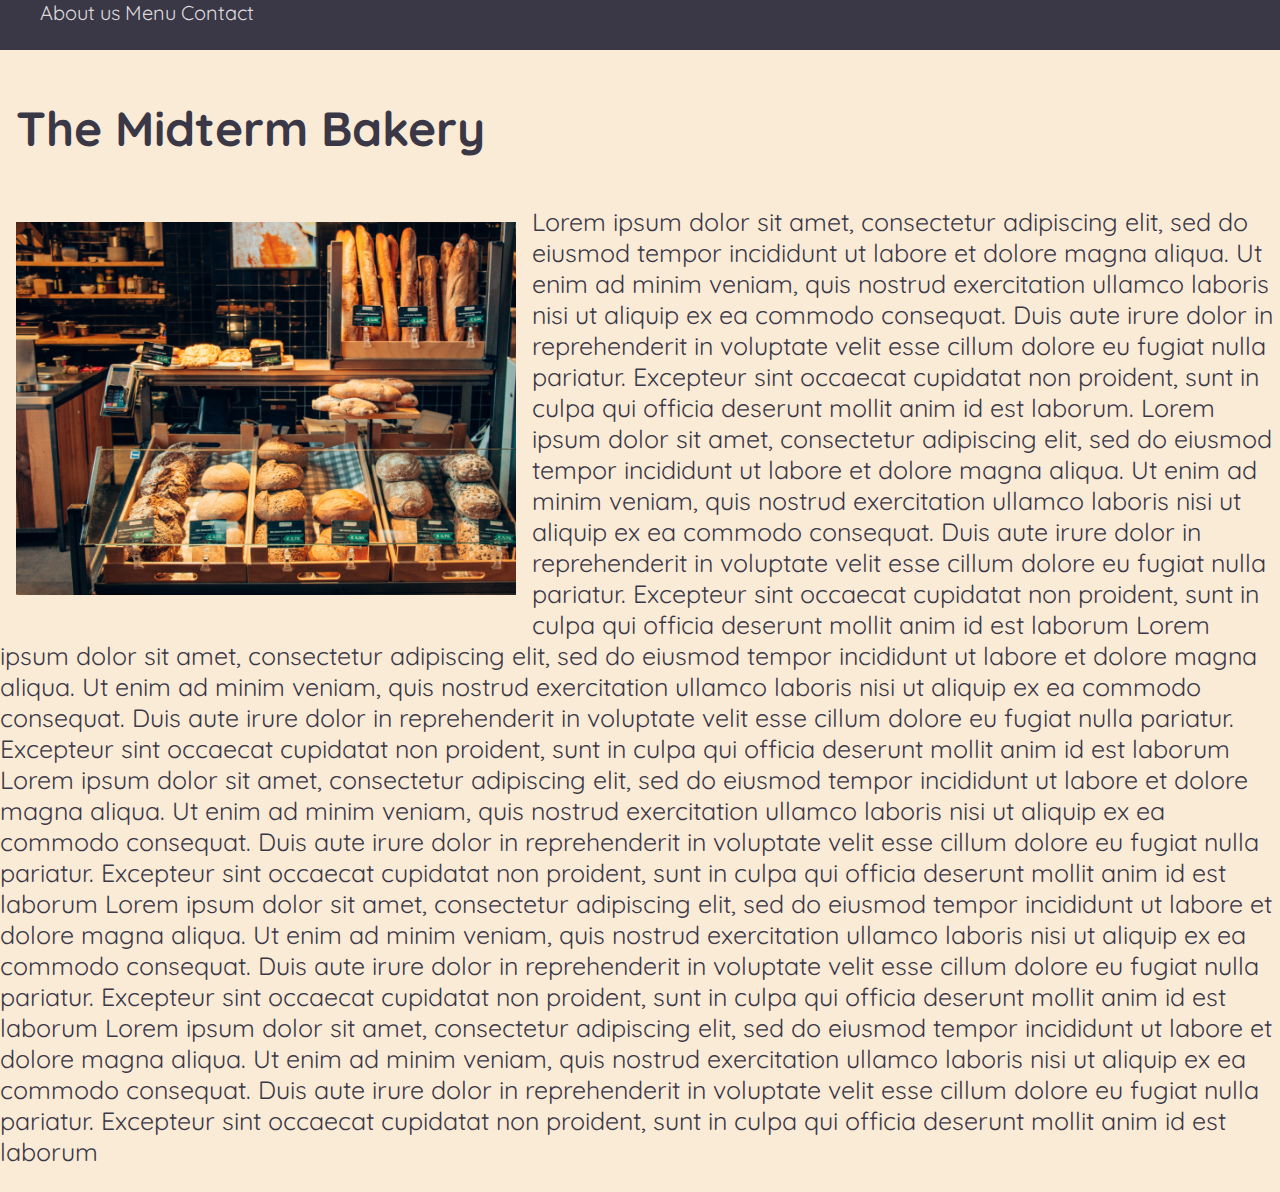
<file: index.html>
<!DOCTYPE html>
<html lang="en">
<head>
  <meta charset="UTF-8">
  <meta name="viewport" content="width=device-width, initial-scale=1.0">
  <link rel="preconnect" href="https://fonts.gstatic.com">
  <link href="https://fonts.googleapis.com/css2?family=Quicksand&display=swap" rel="stylesheet">
  <link rel="stylesheet" href="./css/style.css">
  <title>Midterm Bakery</title>
</head>
<body>
    <header>
        <nav>
            <ul>
                <li><a href="pages/about.html">About us</a></li>
                <li><a href="pages/menu.html">Menu</a></li>
                <li><a href="pages/contact.html">Contact</a></li>
            </ul>
        </nav>
    </header>
    <section>
        <h1>The Midterm Bakery</h1>
        <img src="./images/miti-R1ql7fk3I1Y-unsplash.jpg" alt="Image showing bakery.">
        <p>
            Lorem ipsum dolor sit amet, consectetur adipiscing elit, sed do eiusmod tempor incididunt ut labore et dolore magna aliqua.
            Ut enim ad minim veniam, quis nostrud exercitation ullamco laboris nisi ut aliquip ex ea commodo consequat.
            Duis aute irure dolor in reprehenderit in voluptate velit esse cillum dolore eu fugiat nulla pariatur.
            Excepteur sint occaecat cupidatat non proident, sunt in culpa qui officia deserunt mollit anim id est laborum.
            Lorem ipsum dolor sit amet, consectetur adipiscing elit, sed do eiusmod tempor incididunt ut labore et dolore magna aliqua.
            Ut enim ad minim veniam, quis nostrud exercitation ullamco laboris nisi ut aliquip ex ea commodo consequat.
            Duis aute irure dolor in reprehenderit in voluptate velit esse cillum dolore eu fugiat nulla pariatur.
            Excepteur sint occaecat cupidatat non proident, sunt in culpa qui officia deserunt mollit anim id est laborum
            Lorem ipsum dolor sit amet, consectetur adipiscing elit, sed do eiusmod tempor incididunt ut labore et dolore magna aliqua.
            Ut enim ad minim veniam, quis nostrud exercitation ullamco laboris nisi ut aliquip ex ea commodo consequat.
            Duis aute irure dolor in reprehenderit in voluptate velit esse cillum dolore eu fugiat nulla pariatur.
            Excepteur sint occaecat cupidatat non proident, sunt in culpa qui officia deserunt mollit anim id est laborum
            Lorem ipsum dolor sit amet, consectetur adipiscing elit, sed do eiusmod tempor incididunt ut labore et dolore magna aliqua.
            Ut enim ad minim veniam, quis nostrud exercitation ullamco laboris nisi ut aliquip ex ea commodo consequat.
            Duis aute irure dolor in reprehenderit in voluptate velit esse cillum dolore eu fugiat nulla pariatur.
            Excepteur sint occaecat cupidatat non proident, sunt in culpa qui officia deserunt mollit anim id est laborum
            Lorem ipsum dolor sit amet, consectetur adipiscing elit, sed do eiusmod tempor incididunt ut labore et dolore magna aliqua.
            Ut enim ad minim veniam, quis nostrud exercitation ullamco laboris nisi ut aliquip ex ea commodo consequat.
            Duis aute irure dolor in reprehenderit in voluptate velit esse cillum dolore eu fugiat nulla pariatur.
            Excepteur sint occaecat cupidatat non proident, sunt in culpa qui officia deserunt mollit anim id est laborum
            Lorem ipsum dolor sit amet, consectetur adipiscing elit, sed do eiusmod tempor incididunt ut labore et dolore magna aliqua.
            Ut enim ad minim veniam, quis nostrud exercitation ullamco laboris nisi ut aliquip ex ea commodo consequat.
            Duis aute irure dolor in reprehenderit in voluptate velit esse cillum dolore eu fugiat nulla pariatur.
            Excepteur sint occaecat cupidatat non proident, sunt in culpa qui officia deserunt mollit anim id est laborum
        </p>
    </section>


</body>
</html>
</file>
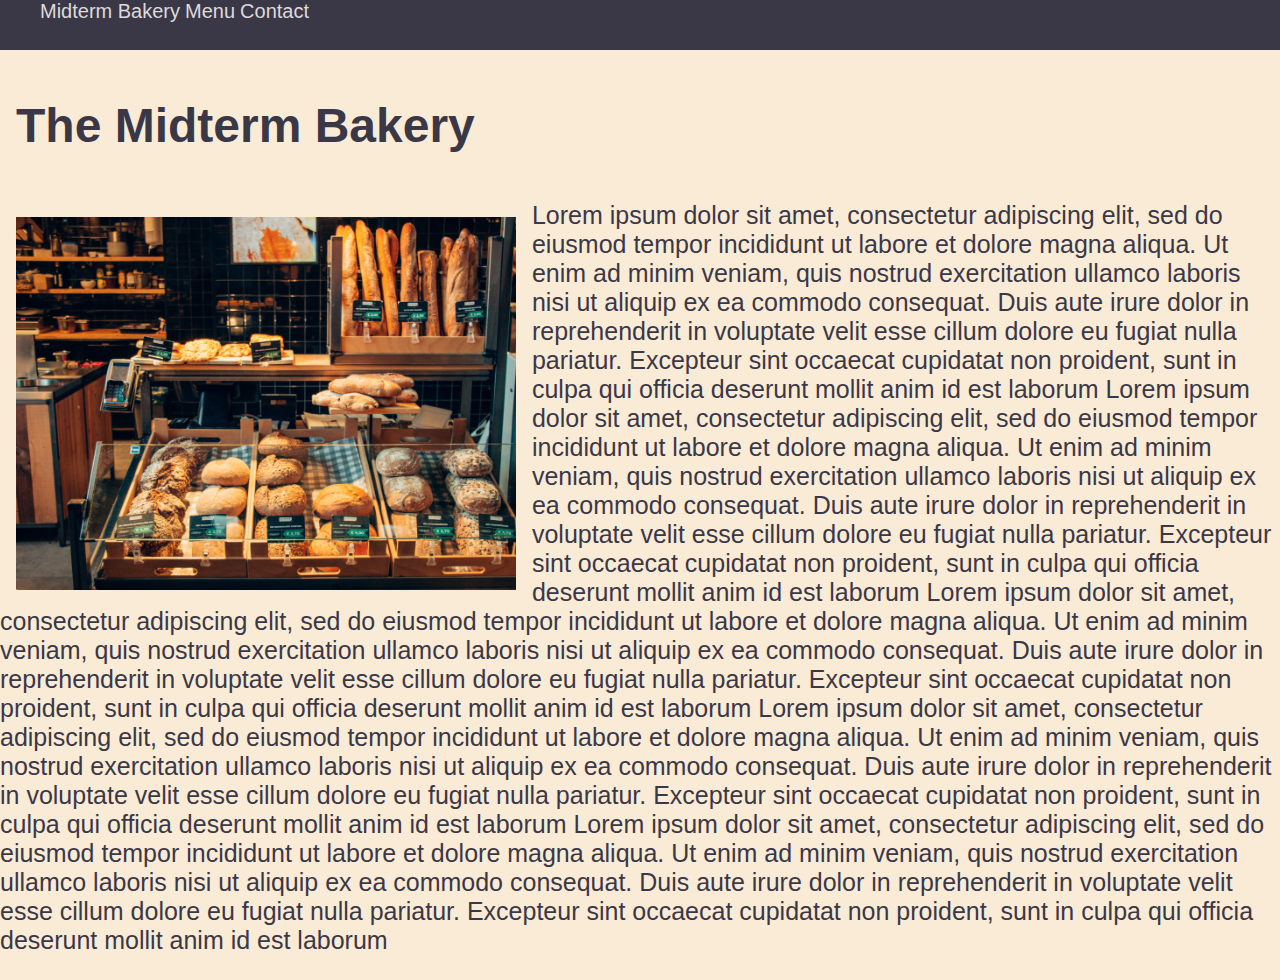
<file: pages/about.html>
<!DOCTYPE html>
<html lang="en">
<head>
    <meta charset="UTF-8">
    <meta name="viewport" content="width=device-width, initial-scale=1.0">
    <link rel="stylesheet" href="../css/style.css">
    <title>About</title>
</head>
<body>
    <header>
        <nav>
            <ul>
                <li><a href="../index.html">Midterm Bakery</a></li>
                <li><a href="menu.html">Menu</a></li>
                <li><a href="contact.html">Contact</a></li>
            </ul>
        </nav>
    </header>
    <section>
        <h1>The Midterm Bakery</h1>
        <img src="../images/miti-R1ql7fk3I1Y-unsplash.jpg" alt="Image showing bakery.">
        <p>
            Lorem ipsum dolor sit amet, consectetur adipiscing elit, sed do eiusmod tempor incididunt ut labore et dolore magna aliqua.
            Ut enim ad minim veniam, quis nostrud exercitation ullamco laboris nisi ut aliquip ex ea commodo consequat.
            Duis aute irure dolor in reprehenderit in voluptate velit esse cillum dolore eu fugiat nulla pariatur.
            Excepteur sint occaecat cupidatat non proident, sunt in culpa qui officia deserunt mollit anim id est laborum
            Lorem ipsum dolor sit amet, consectetur adipiscing elit, sed do eiusmod tempor incididunt ut labore et dolore magna aliqua.
            Ut enim ad minim veniam, quis nostrud exercitation ullamco laboris nisi ut aliquip ex ea commodo consequat.
            Duis aute irure dolor in reprehenderit in voluptate velit esse cillum dolore eu fugiat nulla pariatur.
            Excepteur sint occaecat cupidatat non proident, sunt in culpa qui officia deserunt mollit anim id est laborum
            Lorem ipsum dolor sit amet, consectetur adipiscing elit, sed do eiusmod tempor incididunt ut labore et dolore magna aliqua.
            Ut enim ad minim veniam, quis nostrud exercitation ullamco laboris nisi ut aliquip ex ea commodo consequat.
            Duis aute irure dolor in reprehenderit in voluptate velit esse cillum dolore eu fugiat nulla pariatur.
            Excepteur sint occaecat cupidatat non proident, sunt in culpa qui officia deserunt mollit anim id est laborum
            Lorem ipsum dolor sit amet, consectetur adipiscing elit, sed do eiusmod tempor incididunt ut labore et dolore magna aliqua.
            Ut enim ad minim veniam, quis nostrud exercitation ullamco laboris nisi ut aliquip ex ea commodo consequat.
            Duis aute irure dolor in reprehenderit in voluptate velit esse cillum dolore eu fugiat nulla pariatur.
            Excepteur sint occaecat cupidatat non proident, sunt in culpa qui officia deserunt mollit anim id est laborum
            Lorem ipsum dolor sit amet, consectetur adipiscing elit, sed do eiusmod tempor incididunt ut labore et dolore magna aliqua.
            Ut enim ad minim veniam, quis nostrud exercitation ullamco laboris nisi ut aliquip ex ea commodo consequat.
            Duis aute irure dolor in reprehenderit in voluptate velit esse cillum dolore eu fugiat nulla pariatur.
            Excepteur sint occaecat cupidatat non proident, sunt in culpa qui officia deserunt mollit anim id est laborum
        </p>
    </section>
</body>
</html>
</file>
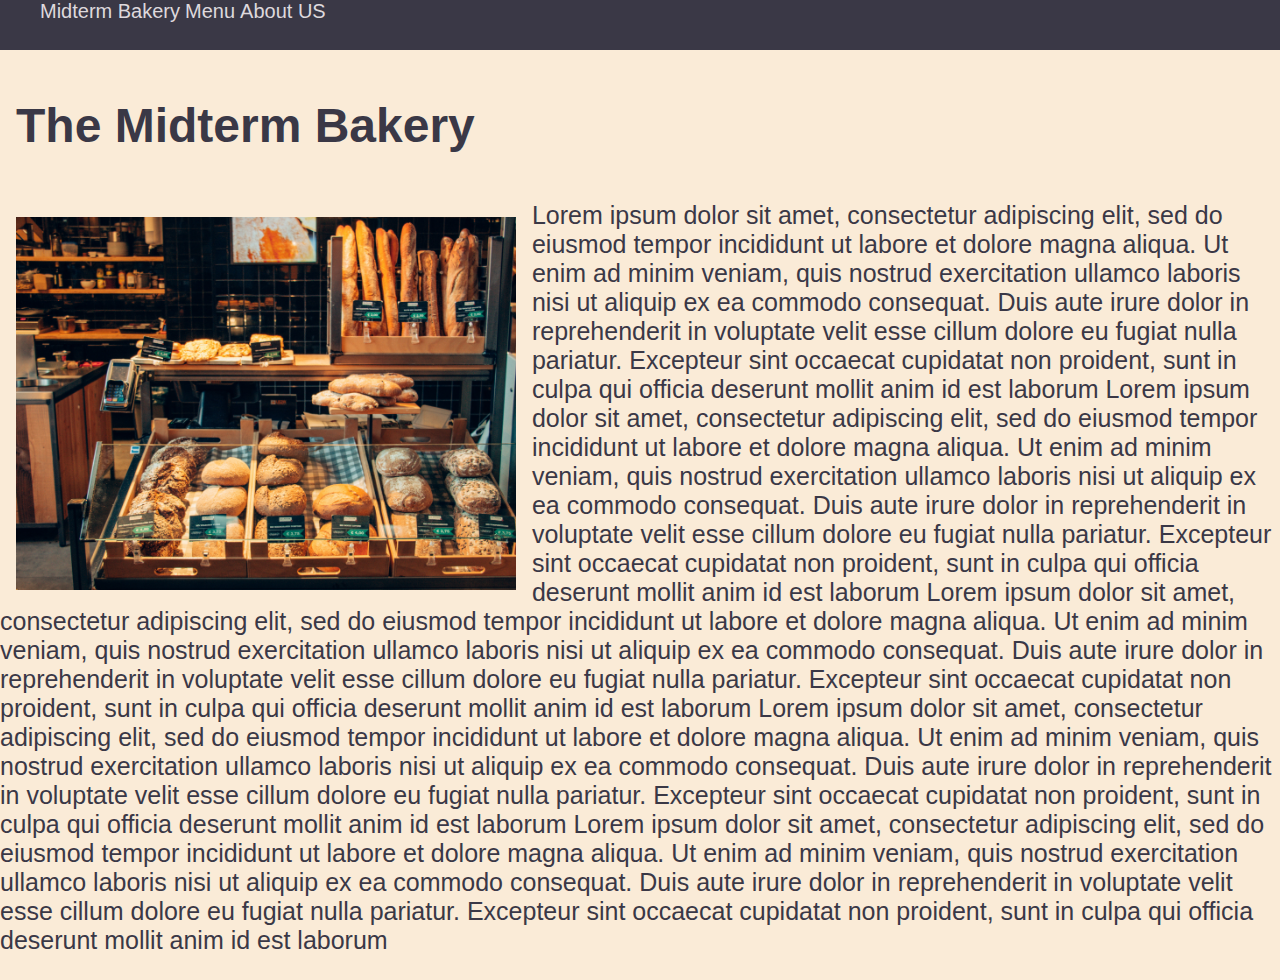
<file: pages/contact.html>
<!DOCTYPE html>
<html lang="en">
<head>
    <meta charset="UTF-8">
    <meta name="viewport" content="width=device-width, initial-scale=1.0">
    <link rel="stylesheet" href="../css/style.css">
    <title>Midterm Bakery</title>
</head>
<body>
    <header>
        <nav>
            <ul>
                <li><a href="../index.html">Midterm Bakery</a></li>
                <li><a href="menu.html">Menu</a></li>
                <li><a href="about.html">About US</a></li>
            </ul>
        </nav>
    </header>
    <section>
        <h1>The Midterm Bakery</h1>
        <img src="../images/miti-R1ql7fk3I1Y-unsplash.jpg" alt="Image showing bakery.">
        <p>
            Lorem ipsum dolor sit amet, consectetur adipiscing elit, sed do eiusmod tempor incididunt ut labore et dolore magna aliqua.
            Ut enim ad minim veniam, quis nostrud exercitation ullamco laboris nisi ut aliquip ex ea commodo consequat.
            Duis aute irure dolor in reprehenderit in voluptate velit esse cillum dolore eu fugiat nulla pariatur.
            Excepteur sint occaecat cupidatat non proident, sunt in culpa qui officia deserunt mollit anim id est laborum
            Lorem ipsum dolor sit amet, consectetur adipiscing elit, sed do eiusmod tempor incididunt ut labore et dolore magna aliqua.
            Ut enim ad minim veniam, quis nostrud exercitation ullamco laboris nisi ut aliquip ex ea commodo consequat.
            Duis aute irure dolor in reprehenderit in voluptate velit esse cillum dolore eu fugiat nulla pariatur.
            Excepteur sint occaecat cupidatat non proident, sunt in culpa qui officia deserunt mollit anim id est laborum
            Lorem ipsum dolor sit amet, consectetur adipiscing elit, sed do eiusmod tempor incididunt ut labore et dolore magna aliqua.
            Ut enim ad minim veniam, quis nostrud exercitation ullamco laboris nisi ut aliquip ex ea commodo consequat.
            Duis aute irure dolor in reprehenderit in voluptate velit esse cillum dolore eu fugiat nulla pariatur.
            Excepteur sint occaecat cupidatat non proident, sunt in culpa qui officia deserunt mollit anim id est laborum
            Lorem ipsum dolor sit amet, consectetur adipiscing elit, sed do eiusmod tempor incididunt ut labore et dolore magna aliqua.
            Ut enim ad minim veniam, quis nostrud exercitation ullamco laboris nisi ut aliquip ex ea commodo consequat.
            Duis aute irure dolor in reprehenderit in voluptate velit esse cillum dolore eu fugiat nulla pariatur.
            Excepteur sint occaecat cupidatat non proident, sunt in culpa qui officia deserunt mollit anim id est laborum
            Lorem ipsum dolor sit amet, consectetur adipiscing elit, sed do eiusmod tempor incididunt ut labore et dolore magna aliqua.
            Ut enim ad minim veniam, quis nostrud exercitation ullamco laboris nisi ut aliquip ex ea commodo consequat.
            Duis aute irure dolor in reprehenderit in voluptate velit esse cillum dolore eu fugiat nulla pariatur.
            Excepteur sint occaecat cupidatat non proident, sunt in culpa qui officia deserunt mollit anim id est laborum
        </p>
    </section>
</body>
</html>
</file>
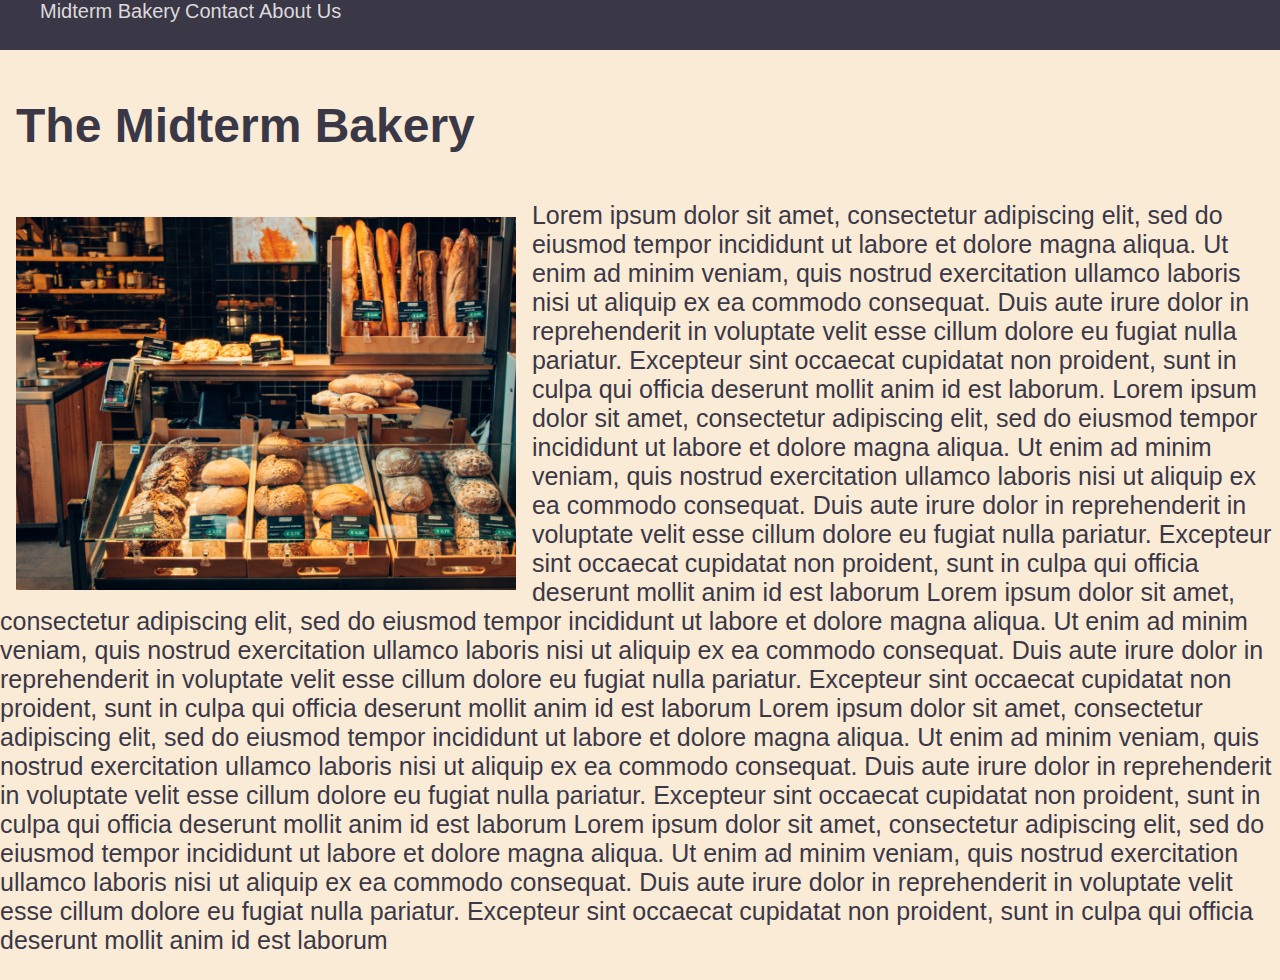
<file: pages/menu.html>
<!DOCTYPE html>
<html lang="en">
<head>
    <meta charset="UTF-8">
    <meta name="viewport" content="width=device-width, initial-scale=1.0">
    <link rel="stylesheet" href="../css/style.css">
    <title>Midterm Bakery</title>
</head>
<body>
    <header>
        <nav>
            <ul>
                <li><a href="../index.html">Midterm Bakery</a></li>
                <li><a href="contact.html">Contact</a></li>
                <li><a href="about.html">About Us</a></li>
            </ul>
        </nav>
    </header>
    <section>
        <h1>The Midterm Bakery</h1>
        <img src="../images/miti-R1ql7fk3I1Y-unsplash.jpg" alt="Image showing bakery.">
        <p>
            Lorem ipsum dolor sit amet, consectetur adipiscing elit, sed do eiusmod tempor incididunt ut labore et dolore magna aliqua.
            Ut enim ad minim veniam, quis nostrud exercitation ullamco laboris nisi ut aliquip ex ea commodo consequat.
            Duis aute irure dolor in reprehenderit in voluptate velit esse cillum dolore eu fugiat nulla pariatur.
            Excepteur sint occaecat cupidatat non proident, sunt in culpa qui officia deserunt mollit anim id est laborum.
            Lorem ipsum dolor sit amet, consectetur adipiscing elit, sed do eiusmod tempor incididunt ut labore et dolore magna aliqua.
            Ut enim ad minim veniam, quis nostrud exercitation ullamco laboris nisi ut aliquip ex ea commodo consequat.
            Duis aute irure dolor in reprehenderit in voluptate velit esse cillum dolore eu fugiat nulla pariatur.
            Excepteur sint occaecat cupidatat non proident, sunt in culpa qui officia deserunt mollit anim id est laborum
            Lorem ipsum dolor sit amet, consectetur adipiscing elit, sed do eiusmod tempor incididunt ut labore et dolore magna aliqua.
            Ut enim ad minim veniam, quis nostrud exercitation ullamco laboris nisi ut aliquip ex ea commodo consequat.
            Duis aute irure dolor in reprehenderit in voluptate velit esse cillum dolore eu fugiat nulla pariatur.
            Excepteur sint occaecat cupidatat non proident, sunt in culpa qui officia deserunt mollit anim id est laborum
            Lorem ipsum dolor sit amet, consectetur adipiscing elit, sed do eiusmod tempor incididunt ut labore et dolore magna aliqua.
            Ut enim ad minim veniam, quis nostrud exercitation ullamco laboris nisi ut aliquip ex ea commodo consequat.
            Duis aute irure dolor in reprehenderit in voluptate velit esse cillum dolore eu fugiat nulla pariatur.
            Excepteur sint occaecat cupidatat non proident, sunt in culpa qui officia deserunt mollit anim id est laborum
            Lorem ipsum dolor sit amet, consectetur adipiscing elit, sed do eiusmod tempor incididunt ut labore et dolore magna aliqua.
            Ut enim ad minim veniam, quis nostrud exercitation ullamco laboris nisi ut aliquip ex ea commodo consequat.
            Duis aute irure dolor in reprehenderit in voluptate velit esse cillum dolore eu fugiat nulla pariatur.
            Excepteur sint occaecat cupidatat non proident, sunt in culpa qui officia deserunt mollit anim id est laborum
        </p>
    </section>
</body>
</html>
</file>
<file: css/style.css>
body {
  margin: 0;
  padding: 0;
  background-color: antiquewhite;
  color: #3a3846;
  font-size: 10px;
  font-family: 'Quicksand', sans-serif;
}
li{
    font-size:18px;
    display:inline;
}
a:hover{
    color:#E1BB47;
}
p{
    font-size:25px;
    
}

ul{
    list-style-type: none;
    font-size: large;
    display: inline;

}

header {
  height: 50px;
  background-color: #3A3846;

}

h1 {
  font-family: 'Quicksand', sans-serif;
  font-size: 3rem;
  padding: 1rem;
  
}

o {
  font-family: 'Montserrat', sans-serif;
}

img {
  max-width: 500px;
  float: left;
  padding: 1rem;
}

a{
    font-size: 20px;
    color: #DED9DD;
    text-decoration:none;
    
}
</file>
